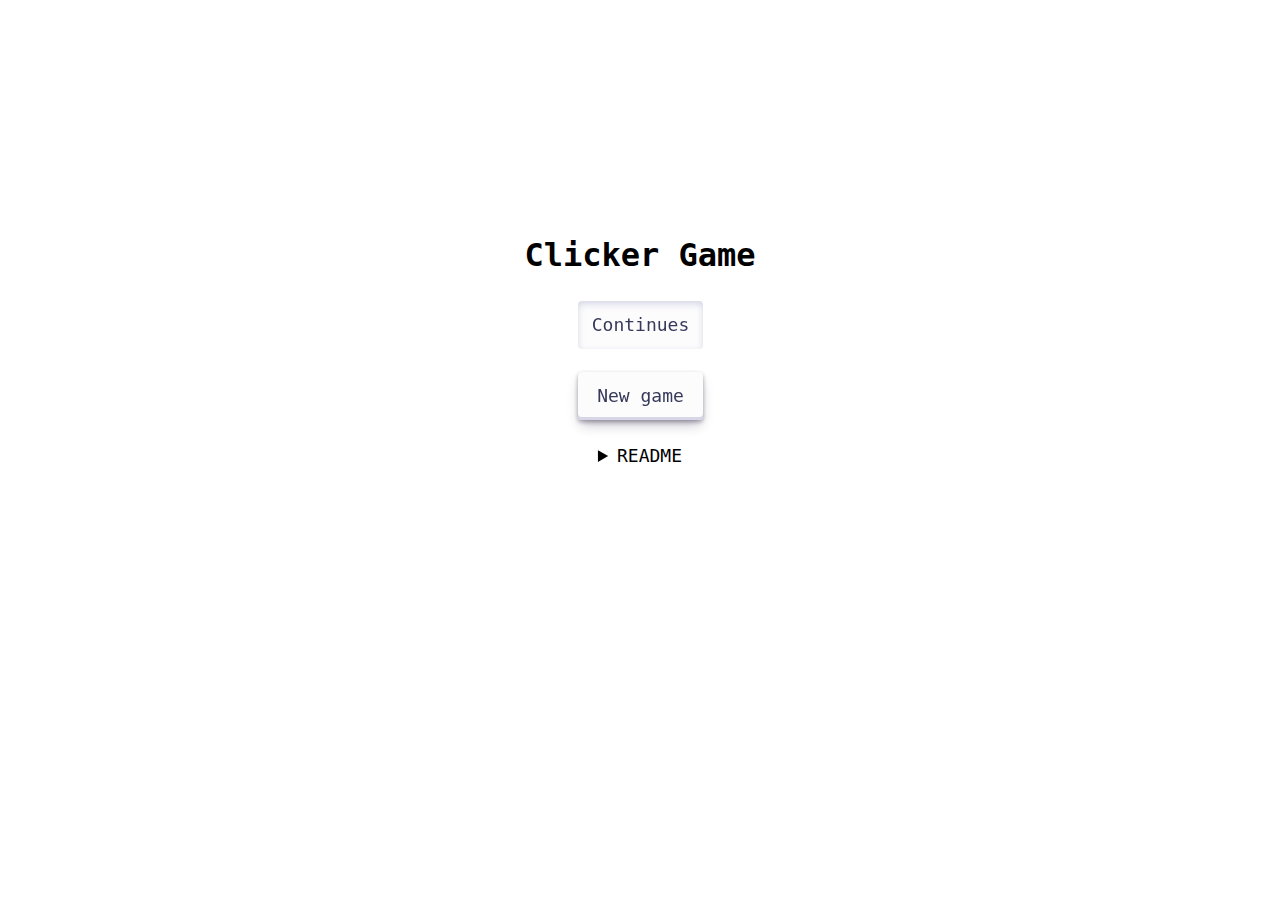
<file: index.html>
<!DOCTYPE html>
<html lang="en">
<head>
	<meta charset="UTF-8">
	<meta http-equiv="X-UA-Compatible" content="IE=edge">
	<meta name="viewport" content="width=device-width, initial-scale=1.0">
	<link rel="stylesheet" href="./style/stratStyle.css">
	<title>Clicker Game</title>
</head>
<body>
	<div class="container">
		<div class="menu">
			<h1 class="menu__gameName">
				Clicker Game
			</h1>
			<div class="menu__btn continue">
				<a class = "button" href="./game.html">Continues</a>
			</div>
			<div class="menu__btn start">
				<a class = "button" onclick="newGame()" href="./game.html">New game</a>
			</div>
		</div>
		<details class="infoBar">
			<summary>README</summary>
			<ul>
				<li>
					Try to prove that you have the fastest fingers in the world and try not to die right at the beginning. Make your girlfriend happy.
				</li>
				<br>
				<ul>
					<li>
						For attack enemy use left click of mouse or press Space.
					</li>
					<li>
						For mute sound press button M on the keyboard or use button.
					</li>
					<li>
						For healing use button H on the keyboard or use bottle.
					</li>
				</ul>
			</ul>
		</details>

	</div>
	<script>
		const btncontinue = document.querySelector('.continue');
		const triger = localStorage.getItem('is_new_game');
		if (triger === 'true' || triger === null) {
			btncontinue.setAttribute('style', 'pointer-events: none;');
			btncontinue.children[0].setAttribute('href', '');
			btncontinue.children[0].classList.add('disable');
		}
		function newGame(){
			const mute = localStorage.getItem('mute') === null ? true : localStorage.getItem('mute'); 
			const best_try = localStorage.getItem('best_try') || 0;
			localStorage.clear();
			localStorage.setItem('is_new_game', 'true');
			localStorage.setItem('best_try', best_try);
			localStorage.setItem('mute', mute);
		}
	</script>
</body>
</html>
</file>
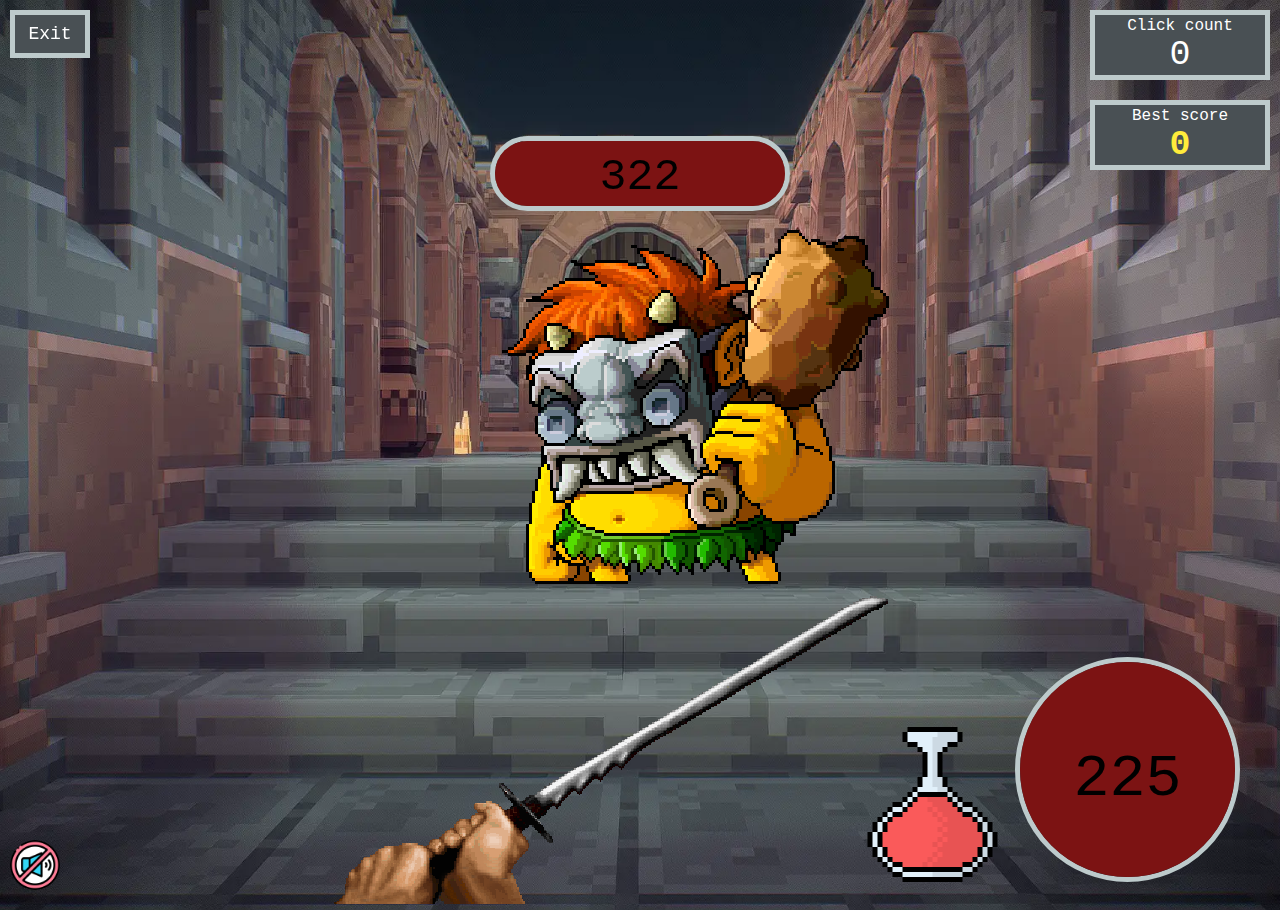
<file: game.html>
<!DOCTYPE html>
<html lang="en">
<head>
	<meta charset="UTF-8">
	<meta http-equiv="X-UA-Compatible" content="IE=edge">
	<meta name="viewport" content="width=device-width, initial-scale=1.0">
	<link rel="stylesheet" href="./style/style.css">
	<link rel="preload" href="./sprite/dungeon/1Dun.webp" as="image">
	<link rel="preload" href="./sprite/hand_swoard_sprite.png" as="image">
	<script defer src="./script/observer.js"></script>
	<script defer src="./script/script.js"></script>
	<link rel="preload" href="./sprite/dungeon/2Dun.webp" as="image">
	<link rel="preload" href="./sprite/dungeon/3Dun.webp" as="image">
	<link rel="preload" href="./sprite/dungeon/4Dun.webp" as="image">
	<link rel="preload" href="./sprite/dungeon/5Dun.webp" as="image">
	<link rel="stylesheet" href="./style/stratStyle.css">
	<title>Clicker Game</title>
</head>
<body>
	<div class="esc__menu">
		<a class = "exitBtn" href="./index.html">Exit</a>
	</div>
	<div class = "muteAll"></div>
	<div class="click__count">Click count<div>0</div></div>
	<div class="best__score">Best score<div>0</div></div>
	<div class="flaskaOfHeal"><img class="flaskaOfHeal__bottle" data-position="0" src="./sprite/healing bottle/bottle.png" alt="Healing bottle"></div>
	<div class="character">
		<div class="character_hpBar"> <p class="hpBarEnemy"></p></div>
		<img class="character__enemySpritesheet" src="./sprite/GoblinKing_spritesheet.png" alt="Goblin King">
	</div>
	<div class="hero">
		<img class="hero__sprite" src="./sprite/hand_swoard_sprite.png" alt="Hero attack">
	</div>
	<div class="hero__hpBar">0<p class="hpBarHero"></p></div>
</body>
</html>
</file>
<file: style/stratStyle.css>
* {
	font-family: "JetBrains Mono",monospace;
	padding: 0;
	margin: 0;
	box-sizing: border-box;
}

.menu__gameName{
	user-select: none;
}
.container{
	width: 100%;
	height: 100vh;
	display: flex;
	flex-direction: column;
	justify-content: center;
	align-items: center;
}

.menu__btn{
	margin: 25px;
	display: flex;
	justify-content: center;
}

.infoBar{
	max-width: 520px;
	height: 220px;
	display: block;
	cursor: pointer;
}
.infoBar > summary{
	font-size: 18px;
	user-select: none;
	text-align: center;
}
.infoBar > *{
	cursor: pointer;
}
.button {
	width: 125px;
	align-items: center;
	appearance: none;
	background-color: #FCFCFD;
	border-radius: 4px;
	border-width: 0;
	color: #36395A;
	box-shadow: rgba(45, 35, 66, 0.4) 0 2px 4px,rgba(45, 35, 66, 0.3) 0 7px 13px -3px,#D6D6E7 0 -3px 0 inset;
	cursor: pointer;
	display: inline-flex;
	height: 48px;
	justify-content: center;
	line-height: 1;
	list-style: none;
	overflow: hidden;
	padding-left: 16px;
	padding-right: 16px;
	position: relative;
	text-align: left;
	text-decoration: none;
	transition: box-shadow .15s,transform .15s;
	user-select: none;
	-webkit-user-select: none;
	touch-action: manipulation;
	white-space: nowrap;
	will-change: box-shadow,transform;
	font-size: 18px;
  }
  
  .button:focus {
	box-shadow: #D6D6E7 0 0 0 1.5px inset, rgba(45, 35, 66, 0.4) 0 2px 4px, rgba(45, 35, 66, 0.3) 0 7px 13px -3px, #D6D6E7 0 -3px 0 inset;
  }
  
  .button:hover {
	box-shadow: rgba(45, 35, 66, 0.4) 0 4px 8px, rgba(45, 35, 66, 0.3) 0 7px 13px -3px, #D6D6E7 0 -3px 0 inset;
	transform: translateY(-2px);
  }
  
  .button:active, .disable {
	box-shadow: #D6D6E7 0 3px 7px inset;
	transform: translateY(2px);
  }
</file>
<file: style/style.css>
:root {
	--pixel-size: 3;
	--hero-size: 1.5;
	--heroHp-size: 1.5;
	--enemyHp-size: 1.5;
	--flask-size: 0.5;
 }
* {
	padding: 0;
	margin: 0;
	box-sizing: border-box;
	font-family: "JetBrains Mono",monospace;
}

.menu__gameName{
	user-select: none;
}
.container{
	width: 100%;
	height: 100vh;
	display: flex;
	flex-direction: column;
	justify-content: center;
	align-items: center;
}

.menu__btn{
	margin: 25px;
	display: flex;
	justify-content: center;
}

.infoBar{
	width: 520px;
	height: 220px;
	display: block;
	cursor: pointer;
}
.infoBar > summary{
	font-size: 18px;
	user-select: none;
	text-align: center;
}
.infoBar > *{
	cursor: pointer;
}

body{
	overflow-y: hidden;
	user-select: none;
	/* pointer-events: none; */
	width: 100%;
	height: 100vh;
	background-image: url("../sprite/dungeon/1Dun.webp");
	background-position: center center;
	background-repeat: no-repeat;
	background-size: cover;
}
 img{
	pointer-events: none;
}
 .click__count, .best__score, .lvlUp{
	padding: 2px 0;
	top: 10px;
	right: 10px;
	position: absolute;
	width: 180px;
	height: 70px;
	color: white;
    border: 5px solid hsl(184deg 12% 77%);
    background-color: #495054;
	text-align: center;
 }
 .click__count div{
	font-size: 35px;
 }

 .best__score{
	top: 100px;
 }

 .lvlUp{
	top: 190px;
 }

 .lvlUp button{
	margin: 5px;
	width: 70px;
	height: 30px;
 }

 .best__score div{
	font-size: 35px;
	font-weight: bolder;
	color:  #ffeb3b;
 }
.hero{
	position: absolute;
	top: calc(100% - ((265px * var(--hero-size)) / 2));
	left: 50%;
	width: calc(430px * var(--hero-size));
	height: calc(270px * var(--hero-size));
	transform: translate(-50%, -50%);
	overflow: hidden;
}
.hero__sprite {
	position: absolute;
	height: calc(1100px * var(--hero-size));
	transform: translate3d(0px, 0px, 0);
	image-rendering: pixelated;
}

.hero__hpBar{
	padding: calc(55px * var(--heroHp-size)) 0;
	position: fixed;
	bottom: 2%;
	right: 40px;
	width: calc(150px * var(--heroHp-size));
	height: calc(150px * var(--heroHp-size));
	border-radius: 50%;
	text-align: center;
	font-size: calc(40px * var(--heroHp-size));
	overflow: hidden;
    border: 5px solid hsl(184deg 12% 77%);
}

.hpBarHero{
	top: 0%;
	left: 0%;
	z-index: -1;
	position: absolute;
	width: 100%;
	height: calc(150px * var(--heroHp-size));
	transform: translateY(0px);
	background-color: rgb(124, 19, 19);
	transition: transform 0.5s;
}


.character {
	margin: 0 auto;
	position: relative;
	width: calc(230px * var(--pixel-size));
	height: calc(190px * var(--pixel-size));
	overflow: hidden;
}
.character__enemySpritesheet {
	width: calc(2760px * var(--pixel-size));
	transform: translate3d(0px, 0px, 0);
	animation: move_enemy 1s steps(12) infinite;
	image-rendering: pixelated;
}

.character_hpBar{
	z-index: 2;
	position: absolute;
	padding: calc(7px * var(--enemyHp-size)) 0;
	width: 300px;
	top: 12%;
	left: 50%;
	height: calc(50px * var(--enemyHp-size));
	border-radius: calc(50px * var(--enemyHp-size));
	transform: translate(-50%, 0%);
	text-align: center;
	font-size: calc(30px * var(--enemyHp-size));
	overflow: hidden;
	border: 5px solid hsl(184deg 12% 77%);
}
.hpBarEnemy{
	top: 0%;
	left: 0%;
	z-index: -1;
	position: absolute;
	height: calc(50px * var(--enemyHp-size));
	background-color: rgb(124, 19, 19);
	transition: 0.5s;
}

.hero__attack{
	animation: hero_attack 300ms steps(4) infinite;
}

.hit{
	animation: hit_enemy 1s steps(1);
}

.attack{
	animation: attack_enemy 1s steps(12) infinite;
}

.death{
	animation: death_enemy 1.3s steps(12);
	animation-fill-mode: forwards;
}

@keyframes hero_attack {
	from{
		transform: translate3d(0px, 0px, 0);
	}

	to{
		transform: translate3d(0px, -100%, 0);
	}
}

@keyframes move_enemy {
	from{
		transform: translate3d(0px, 0px, 0);
	}

	to{
		transform: translate3d(-100%, 0px, 0);
	}
}

@keyframes hit_enemy {
	from{
		transform: translate3d(0px, calc(-190px * var(--pixel-size)), 0);
	}

	to{
		transform: translate3d(0px, calc(-190px * var(--pixel-size)), 0);
	}
}

@keyframes attack_enemy {
	from{
		transform: translate3d(0px, calc(-380px * var(--pixel-size)), 0);
	}

	to{
		transform: translate3d(-100%, calc(-380px * var(--pixel-size)), 0);
	}
}

@keyframes death_enemy {
	from{
		transform: translate3d(0px, calc(-570px * var(--pixel-size)), 0);
	}

	to{
		transform: translate3d(-100%, calc(-570px * var(--pixel-size)), 0);
	}
}

.muteAll{
	position: absolute;
    bottom: 10px;
    left: 10px;
	width: 50px;
	height: 50px;
	background-image: url('../sprite/muted_icon/yes_sound.png');
	background-position: center center;
	background-size: contain;
	border-radius: 50%;
}

.muteAll:hover{
	transform: scale(110%);
}
.muteAll:active{
    transform: translateY(2px);
}

.esc__menu{
	margin: 10px;
	color: #36395A;
	font-family: "JetBrains Mono",monospace;
}
.exitBtn {
	border: 5px solid hsl(184deg 12% 77%);
    color: white;
    width: 80px;
    align-items: center;
    appearance: none;
    background-color: #495054;
    cursor: pointer;
    display: inline-flex;
    height: 48px;
    justify-content: center;
    line-height: 1;
    list-style: none;
    overflow: hidden;
    padding-left: 16px;
    padding-right: 16px;
    position: relative;
    text-align: left;
    text-decoration: none;
    transition: box-shadow .15s,transform .15s;
    user-select: none;
    -webkit-user-select: none;
    touch-action: manipulation;
    white-space: nowrap;
    will-change: box-shadow,transform;
    font-size: 18px;
  }
  
  .exitBtn:focus {
	box-shadow: #D6D6E7 0 0 0 1.5px inset, rgba(45, 35, 66, 0.4) 0 2px 4px, rgba(45, 35, 66, 0.3) 0 7px 13px -3px, #D6D6E7 0 -3px 0 inset;
  }
  
  .exitBtn:hover {
	transform: translateY(-2px);
  }
  
  .exitBtn:active {
	box-shadow: #D6D6E7 0 3px 7px inset;
	transform: translateY(2px);
  }

  .flaskaOfHeal{
	z-index: 5;
	bottom: 2%;
	right: 280px;
	position: absolute;
	width: calc(270px * var(--flask-size));
	height: calc(320px * var(--flask-size));
	overflow: hidden;
  }

  .flaskaOfHeal img{
	height: calc(1290px * var(--flask-size));
  }


  .button {
	align-items: center;
	appearance: none;
	background-color: #FCFCFD;
	border-radius: 4px;
	border-width: 0;
	color: #36395A;
	box-shadow: rgba(45, 35, 66, 0.4) 0 2px 4px,rgba(45, 35, 66, 0.3) 0 7px 13px -3px,#D6D6E7 0 -3px 0 inset;
	cursor: pointer;
	display: inline-flex;
	height: 48px;
	justify-content: center;
	line-height: 1;
	list-style: none;
	overflow: hidden;
	padding-left: 16px;
	padding-right: 16px;
	position: relative;
	text-align: left;
	text-decoration: none;
	transition: box-shadow .15s,transform .15s;
	user-select: none;
	-webkit-user-select: none;
	touch-action: manipulation;
	white-space: nowrap;
	will-change: box-shadow,transform;
	font-size: 16px;
  }
  
  .button:focus {
	box-shadow: #D6D6E7 0 0 0 1.5px inset, rgba(45, 35, 66, 0.4) 0 2px 4px, rgba(45, 35, 66, 0.3) 0 7px 13px -3px, #D6D6E7 0 -3px 0 inset;
  }
  
  .button:hover {
	box-shadow: rgba(45, 35, 66, 0.4) 0 4px 8px, rgba(45, 35, 66, 0.3) 0 7px 13px -3px, #D6D6E7 0 -3px 0 inset;
	transform: translateY(-2px);
  }
  
  .button:active {
	box-shadow: #D6D6E7 0 3px 7px inset;
	transform: translateY(2px);
  }
</file>
